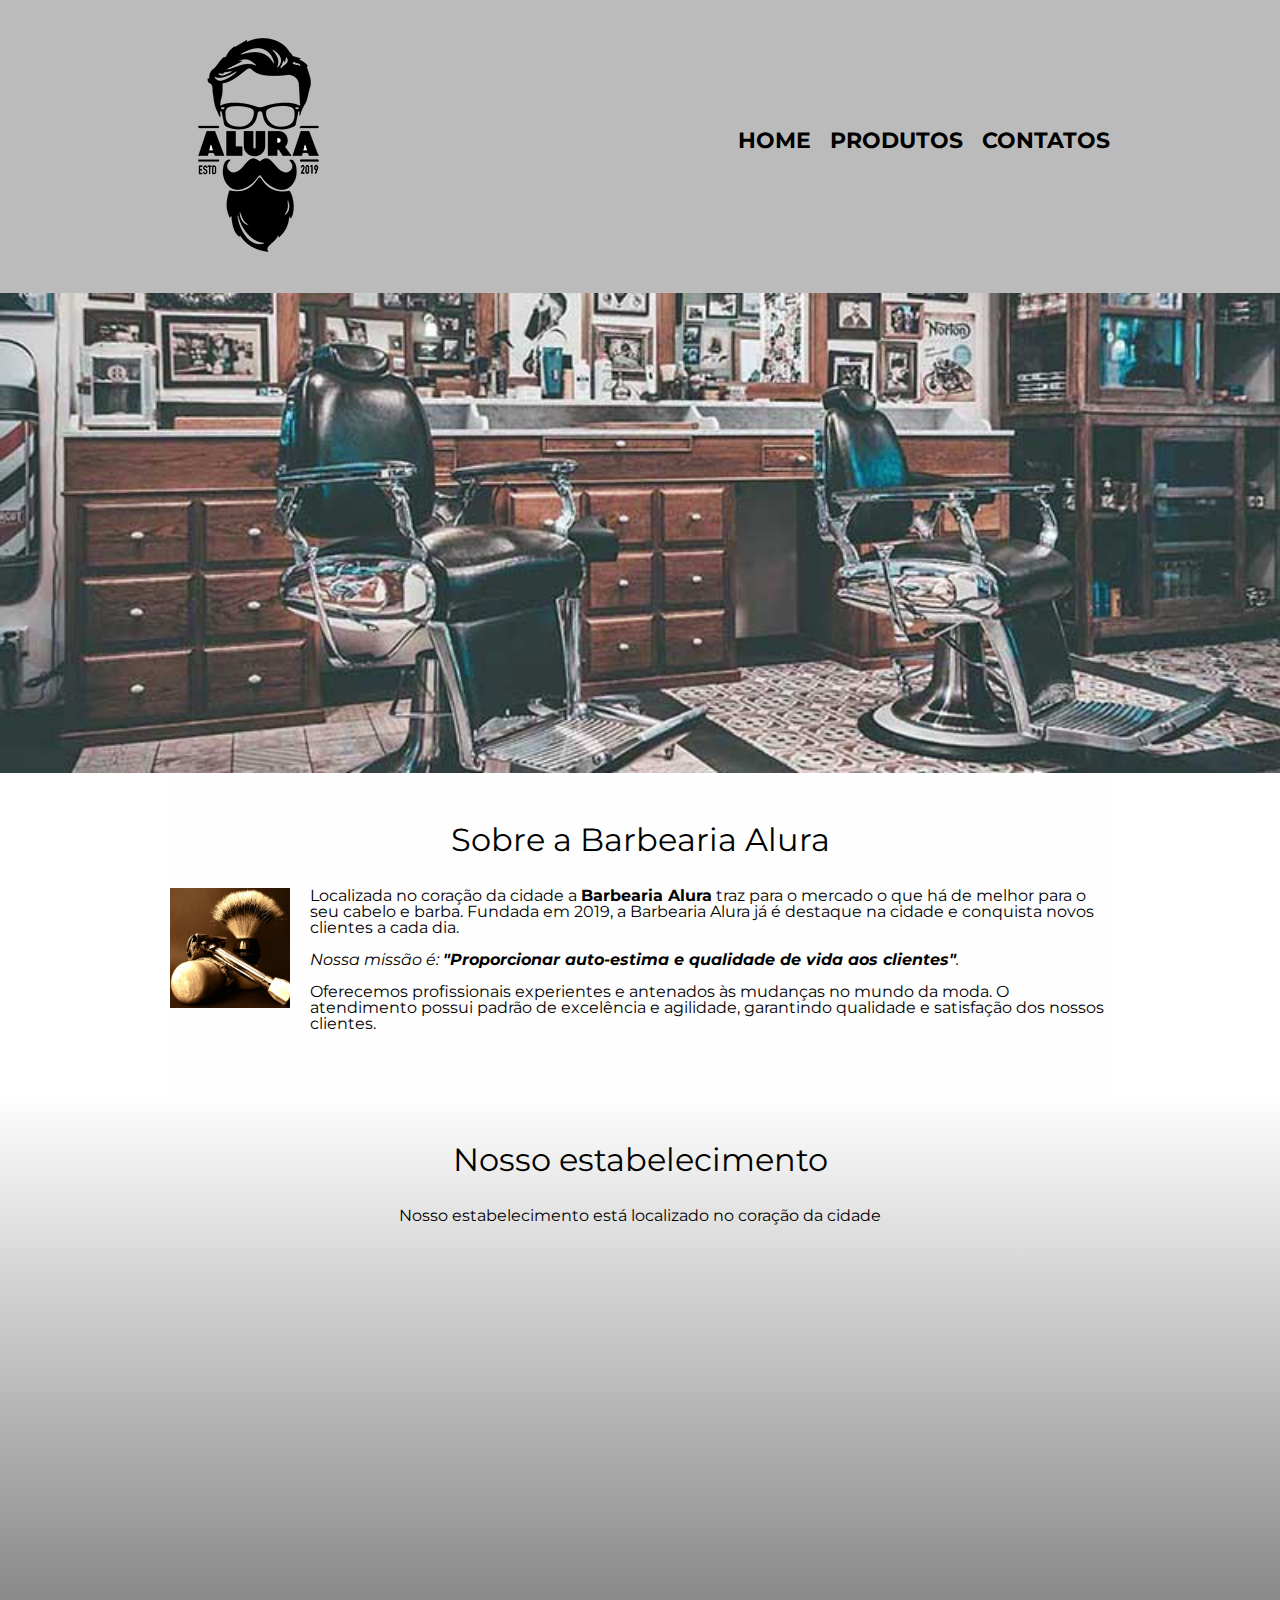
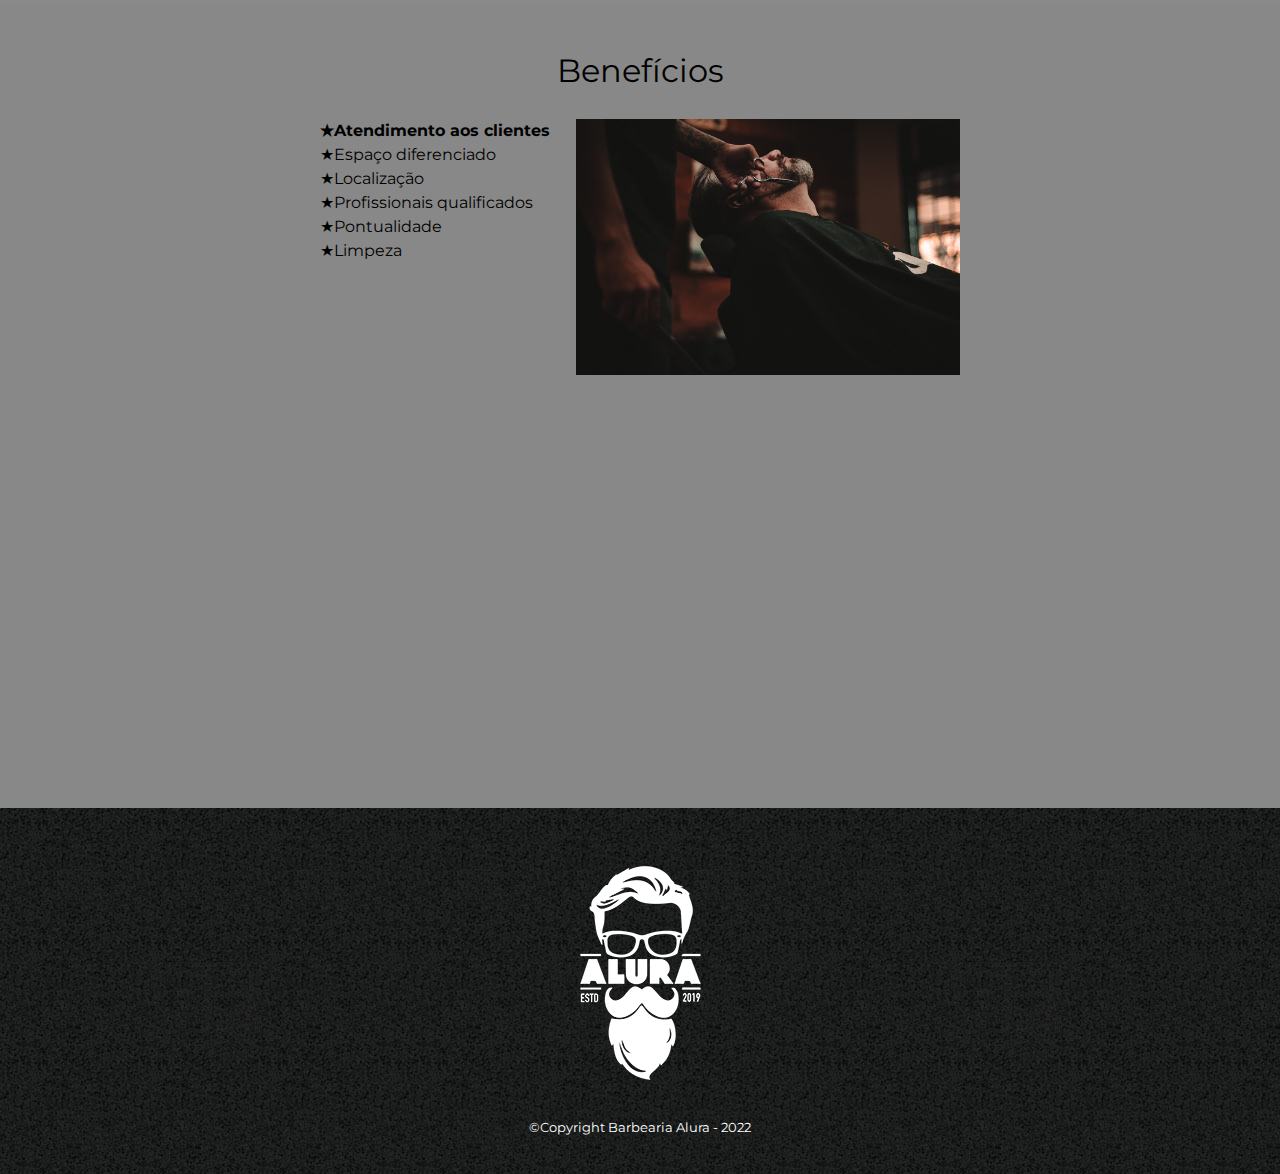
<file: barbeariaAlura/index.html>
<!DOCTYPE html>

<html lang="pt-br">
    
    <head>
        <meta charset="UTF-8">
        <meta name="viewport" content="width=devices-width">
        <title>Barbearia Alura</title>
        
        <link rel="stylesheet" href="reset.css">
        <link rel="stylesheet" href="style.css">

        <link rel="preconnect" href="https://fonts.googleapis.com">
        <link rel="preconnect" href="https://fonts.gstatic.com" crossorigin>
        <link href="https://fonts.googleapis.com/css2?family=Montserrat:wght@100&display=swap" rel="stylesheet">
    </head>

    <body>

        <header>
            <div class="caixa">
                <h1>
                    <img src="logo.png" alt="">
                </h1>
                <nav>
                    <ul>
                        <li> <a href="index.html">Home</a> </li>
                        <li> <a href="produtos.html">Produtos</a></li>
                        <li> <a href="contato.html">Contatos</a></li>
                    </ul>
                </nav>
            </div>
        </header>

        <img class="banner" src="banner.jpg" alt="">

        <main>
            <section class="principal">
                <h2 class="titulo-principal">Sobre a Barbearia Alura</h2>

                <img src="utensilios.jpg" alt="Utensilios de barbeiro" class="utensilios">

                <p>Localizada no coração da cidade a <strong>Barbearia Alura</strong> traz para o mercado o que há de melhor para o seu cabelo e barba. Fundada em 2019, a Barbearia Alura já é destaque na cidade e conquista novos clientes a cada dia.</p>
            
                <p id="missao"><em>Nossa missão é: <strong>"Proporcionar auto-estima e qualidade de vida aos clientes"</strong>.</em></p>
                <p>Oferecemos profissionais experientes e antenados às mudanças no mundo da moda. O atendimento possui padrão de excelência e agilidade, garantindo qualidade e satisfação dos nossos clientes.</p>
            </section>

            <section class="mapa">
                <h3 class="titulo-principal">Nosso estabelecimento</h3>
                <p>Nosso estabelecimento está localizado no coração da cidade</p>

                <div class="mapa-conteudo"><iframe src="https://www.google.com/maps/embed?pb=!1m16!1m12!1m3!1d117032.13067180224!2d-46.607272999999985!3d-23.559316349999996!2m3!1f0!2f0!3f0!3m2!1i1024!2i768!4f13.1!2m1!1salura%20sao%20paulo!5e0!3m2!1spt-BR!2sbr!4v1644430089251!5m2!1spt-BR!2sbr" width="100%" height="300" style="border:0;" allowfullscreen="" loading="lazy"></iframe></div>
            </section>
            
            <section class="beneficios">
                <h3 class="titulo-principal">Benefícios</h3>

                <div class="conteudo-beneficios">
                    <ul class="lista-beneficios">
                        <li class="itens">Atendimento aos clientes</li>
                        <li class="itens">Espaço diferenciado</li>
                        <li class="itens">Localização</li>
                        <li class="itens">Profissionais qualificados</li>
                        <li class="itens">Pontualidade</li>
                        <li class="itens">Limpeza</li>
                    </ul><img src="beneficios.jpg" class="imagem-beneficios">
                </div>

                <div class="video">
                    <iframe width="100%" height="315" src="https://www.youtube.com/embed/wcVVXUV0YUY" title="YouTube video player" frameborder="0" allow="accelerometer; autoplay; clipboard-write; encrypted-media; gyroscope; picture-in-picture" allowfullscreen></iframe>
                </div>

            </section>
        </main>

        <footer>
            <img src="logo-branco.png" alt="">
            <p class="copy">&copy;Copyright Barbearia Alura - 2022</p>
        </footer>

    </body>

</html>
</file>
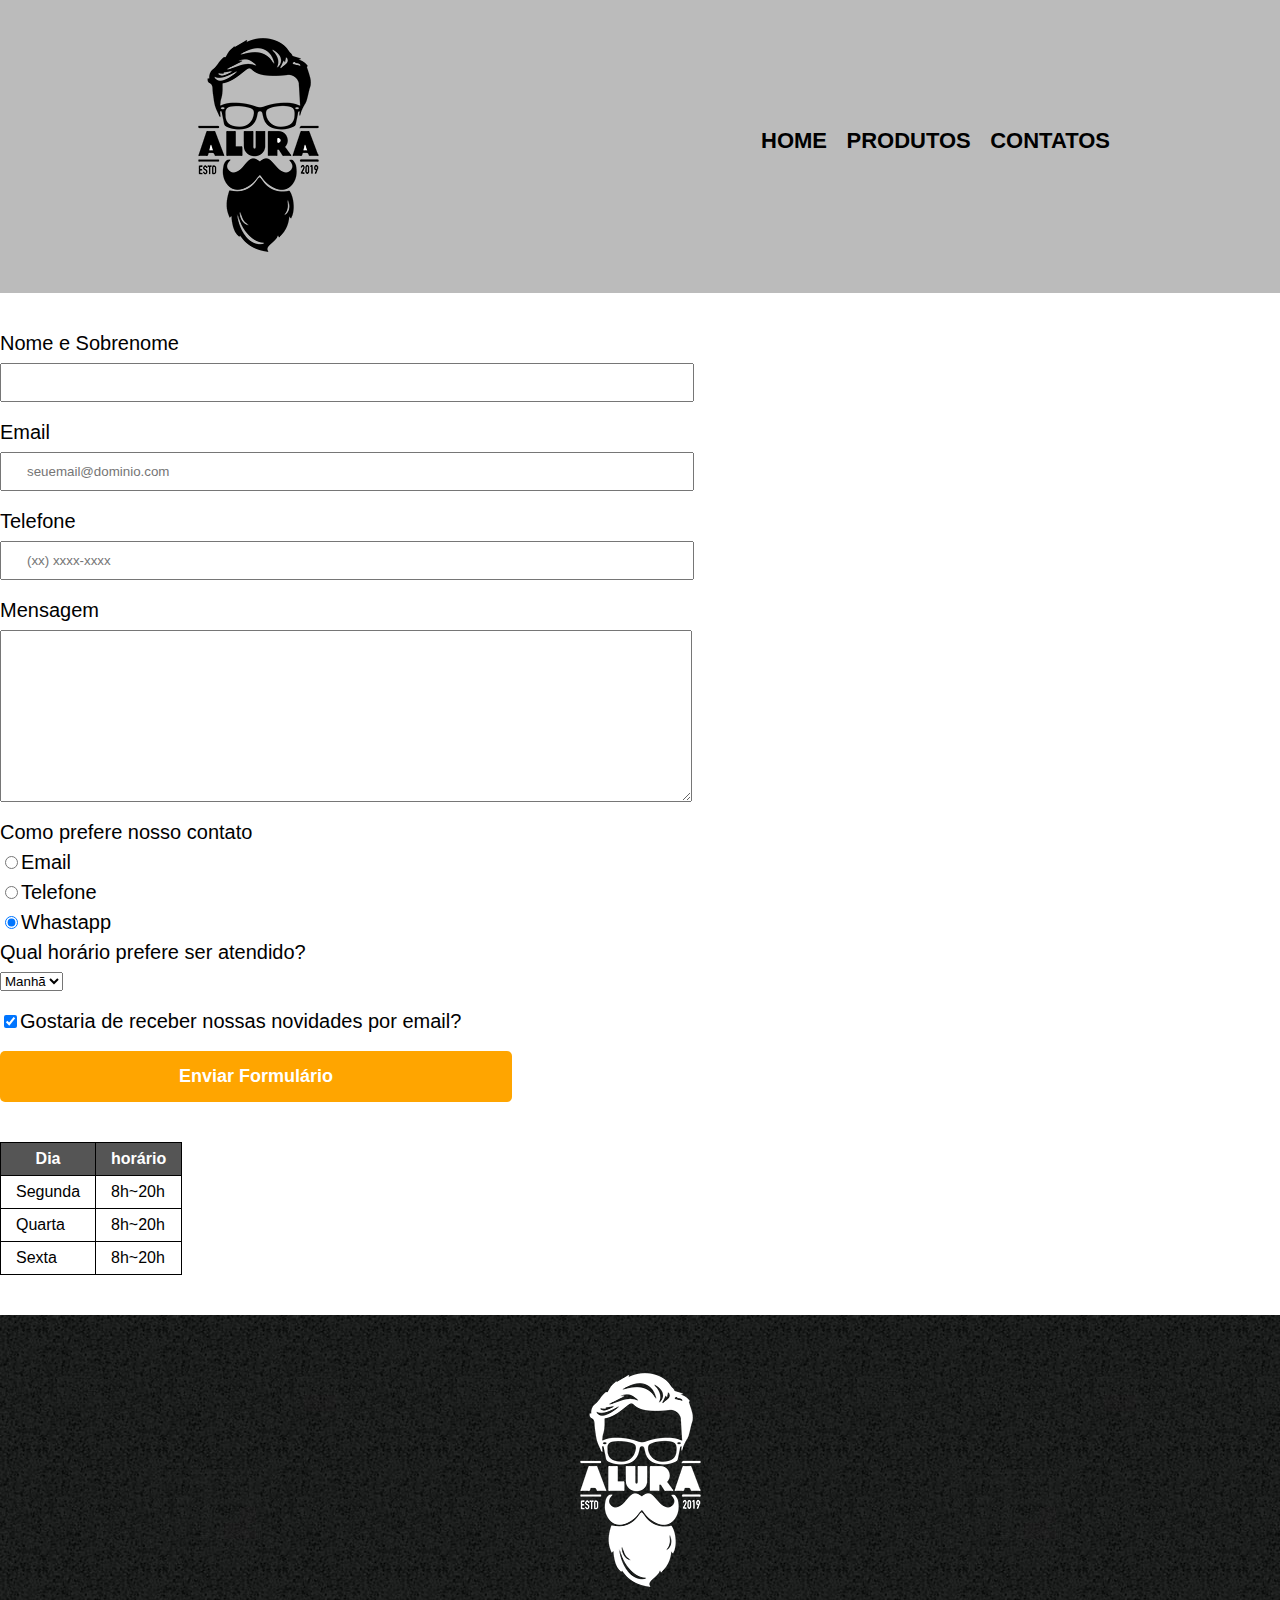
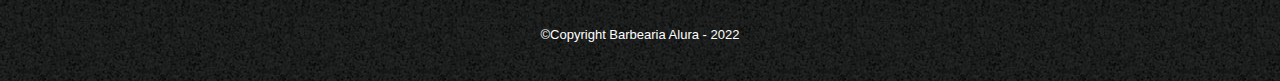
<file: barbeariaAlura/contato.html>
<!DOCTYPE html>

<html lang="pt-br">

    <head>
        
        <meta charset="UTF-8">
        <title>Contato</title>

        <link rel="stylesheet" href="reset.css">
        <link rel="stylesheet" href="style.css">

    </head>


    <body>

        <header>
            <div class="caixa">
                <h1>
                    <img src="logo.png" alt="Logo da Barbearia Alura">
                </h1>
                <nav>
                    <ul>
                        <li> <a href="index.html">Home</a> </li>
                        <li> <a href="produtos.html">Produtos</a></li>
                        <li> <a href="contato.html">Contatos</a></li>
                    </ul>
                </nav>
            </div>
        </header>

        <main>
            <form action="">
                <label for="nome-sobrenome">Nome e Sobrenome</label>
                <input type="text" id="nome-sobrenome" class="input-padrao" required >

                <label for="email"> Email</label>
                <input type="email" id="email" class="input-padrao" required placeholder="seuemail@dominio.com">

                <label for="telefone">Telefone</label>
                <input type="tel" id="telefone" class="input-padrao" required placeholder="(xx) xxxx-xxxx">
                
                <label for="mensagem">Mensagem</label>
                <textarea name="" id="mensagem" cols="30" rows="10" class="input-padrao" required></textarea>


                <fieldset>
                    <legend>Como prefere nosso contato</legend>

                    <label for="radio-email"><input type="radio" value="email" id="radio-email" name="contato">Email</label>
                    

                    <label for="radio-telefone"> <input type="radio" id="radio-telefone" name="contato">Telefone</label>
                   

                    <label for="radio-whatsapp"><input type="radio" id="radio-whatsapp" name="contato" checked>Whastapp</label>
                    
                </fieldset>

                <fieldset>
                    <legend>Qual horário prefere ser atendido?</legend>
                    <select>
                        <option>Manhã</option>
                        <option>Tarde</option>
                        <option>Noite</option>
                    </select>
                </fieldset>

                <label class="checkbox"><input type="checkbox"checked>Gostaria de receber nossas novidades por email?</label>
                
                <input type="submit" value="Enviar Formulário" class="enviar">
            </form>


            <table>

                <thead>
                    <tr>
                        <th>Dia</th>
                        <th>horário</th>
                    </tr>
                </thead>

                <tbody>
                    <tr>
                        <td>Segunda</td>
                        <td>8h~20h</td>
                    </tr>
                    <tr>
                        <td>Quarta</td>
                        <td>8h~20h</td>
                    </tr>
                    <tr>
                        <td>Sexta</td>
                        <td>8h~20h</td>
                    </tr>
                </tbody>
               
            </table>

        </main>

           


        <footer>
            <img src="logo-branco.png" alt="Logo da Barbearia Alura">
            <p class="copy">&copy;Copyright Barbearia Alura - 2022</p>
        </footer>

    </body>

</html>
</file>
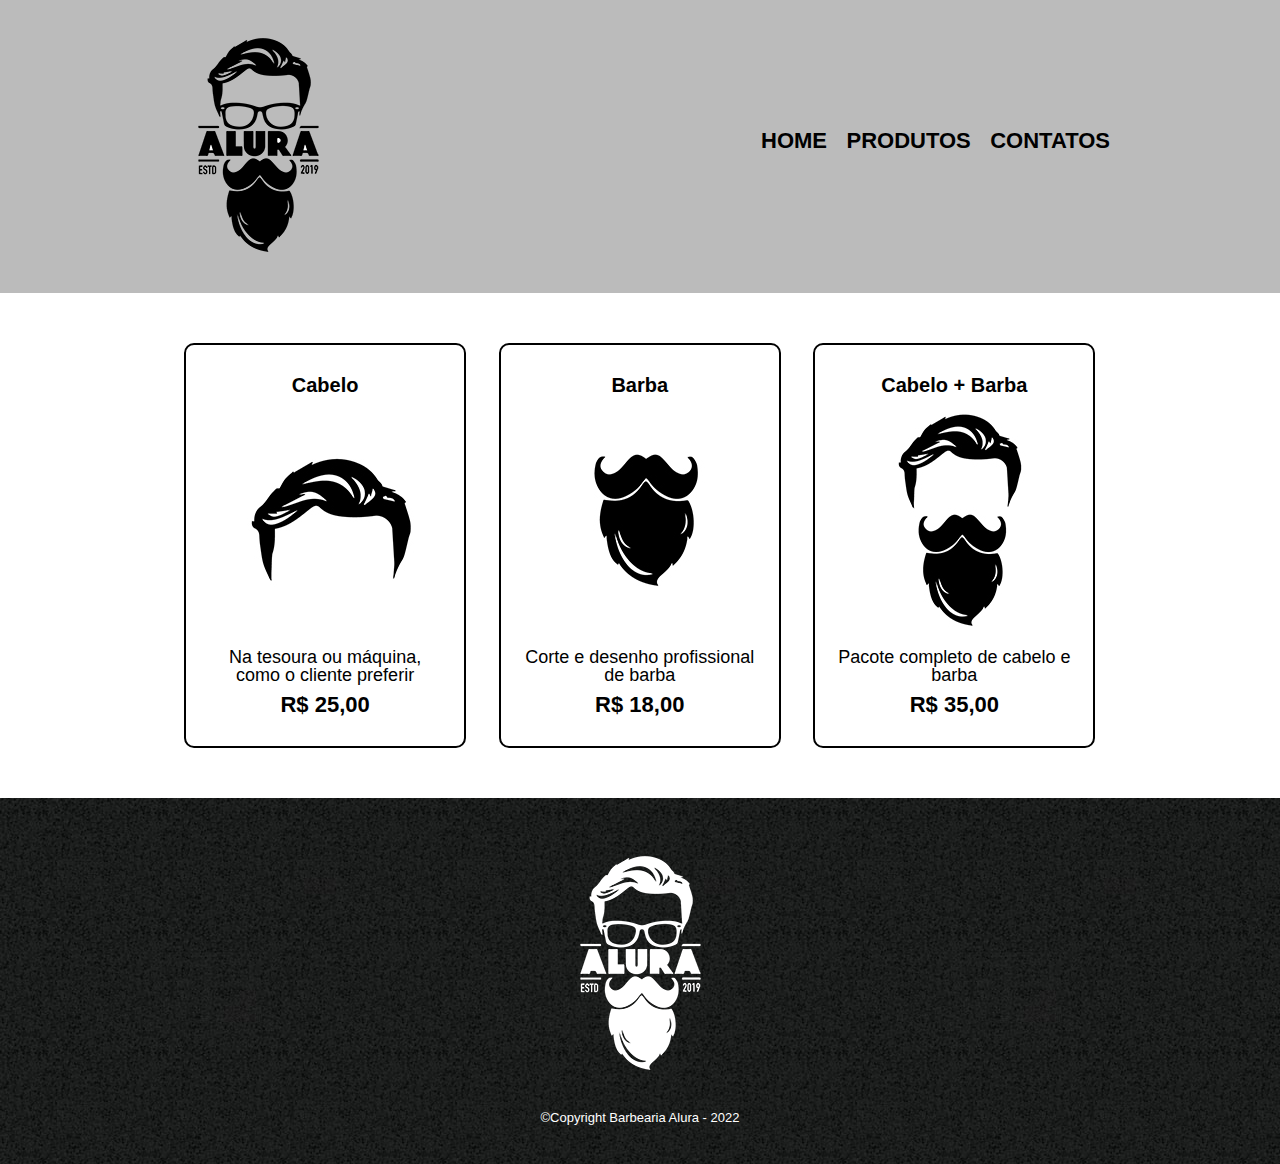
<file: barbeariaAlura/produtos.html>
<!DOCTYPE html>

<html lang="pt-br">

    <head>
        
        <meta charset="UTF-8">
        <title>Produtos</title>

        <link rel="stylesheet" href="reset.css">
        <link rel="stylesheet" href="style.css">

    </head>


    <body>

        <header>
            <div class="caixa">
                <h1>
                    <img src="logo.png" alt="">
                </h1>
                <nav>
                    <ul>
                        <li> <a href="index.html">Home</a> </li>
                        <li> <a href="produtos.html">Produtos</a></li>
                        <li> <a href="contato.html">Contatos</a></li>
                    </ul>
                </nav>
            </div>
        </header>
        
        <main>

            <ul class="produtos">
                <li>
                    <h2>Cabelo</h2>
                    <img src="cabelo.jpg" alt="">

                    <p class="produto-descricao">Na tesoura ou máquina, como o cliente preferir</p>

                    <p class="produto-preco">R$ 25,00</p>
                </li>

                <li>
                    <h2>Barba</h2>
                    <img src="barba.jpg" alt="">

                    <p class="produto-descricao">Corte e desenho profissional de barba</p>

                    <p class="produto-preco">R$ 18,00</p>
                </li>

                <li>
                    <h2>Cabelo + Barba</h2>
                    <img src="cabelo+barba.jpg" alt="">

                    <p class="produto-descricao">Pacote completo de cabelo e barba</p>

                    <p class="produto-preco">R$ 35,00</p>
                </li>


            </ul>

        </main>


        <footer>
            <img src="logo-branco.png" alt="">
            <p class="copy">&copy;Copyright Barbearia Alura - 2022</p>
        </footer>

    </body>

</html>
</file>
<file: barbeariaAlura/style.css>
body {
    font-family: 'Montserrat', sans-serif;
}

header {
    background: #bbbbbb;
    padding: 20px 0;
}

.caixa {
    position: relative;
    width: 940px;
    margin: 0 auto;
}

nav {
    position: absolute;
    top: 110px;
    right: 0;
}

nav li {
    display: inline;
    margin: 0 0 0 15px;
}

nav a {
    text-transform: uppercase;
    color: #000000;
    font-weight: bold;
    font-size: 22px;
    text-decoration: none;
}

 nav a:hover {
    color: #c78c19;
    text-decoration: underline;
}

.produtos {
    width: 940px;
    margin: 0 auto;
    padding: 50px 0;
}

.produtos li {
    display: inline-block;
    text-align: center;
    width: 30%;
    vertical-align: top;
    
    margin: 0 1.5%;
    padding: 30px 20px;
    box-sizing: border-box;

    border: 2px solid #000000;
    border-radius: 10px;
}

.produtos li:hover {
    border-color: #c78c19;
}

.produtos li:active {
    border-color: #088c19;
}

.produtos li:hover h2 {
    font-size: 34px;
}

.produtos h2 {
    font-size: 20px;
    font-weight: bold;
}

.produto-descricao {
    font-size: 18px;
}

.produto-preco {
    font-size: 22px;
    font-weight: bold;
    margin-top: 10px;
}


footer {
    text-align: center;
    background: url("bg.jpg");
    padding: 40px 0;

}

.copy {
    color: #ffffff;
    font-size: 13px;
    margin-top: 20px;
}



form {
    margin: 40px 0;
}

form label, form legend {
    display: block;
    font-size: 20px;
    margin: 0 0 10px;
}

.input-padrao {
    display: block;
    margin: 0 0 20px;
    padding: 10px 25px;
    width: 50%;
}

.checkbox {
    margin: 20px 0px;
}

.enviar {
    width: 40%;
    padding: 15px 0;
    background: orange;
    color: white;
    font-weight: bold;
    font-size: 18px;
    border: none;
    border-radius: 5px;
    transition: 1s all;
    cursor: pointer;
}

.enviar:hover {
    background: darkorange;
    transform: scale(1.2);
    
}

table {
    margin: 20px 0 40px;
}

thead {
    background: #555555;
    color: white;
    font-weight: bold;
}

td, th {
    border: 1px solid #000000;
    padding: 8px 15px ;
}

/* css da pag inicial */

.banner {
    width: 100%;
}

.titulo-principal{
    text-align: center;
    font-size: 2em;
    margin: 0 0 1em;
    clear: left;
}


.principal {
    padding: 3em 0;
    background: #fefefe;
    width: 940px;
    margin: 0 auto;
}

.principal p {
    margin: 0 0 1em;
}

.principal strong {
    font-weight: bold;
}

.principal em {
    font-style: italic;
}

.utensilios {
    width: 120px;
    float: left;
    margin: 0 20px 20px 0;
}

.mapa {
    padding: 3em 0;
    background: linear-gradient(#fefefe, #888888);
    
}

.mapa-conteudo {
    width: 940px;
    margin: 0 auto;
}

.mapa p {
    margin: 0 0 2em;
    text-align: center;
}

.beneficios {
    padding: 3em 0;
    background: #888888;
    
}

.conteudo-beneficios {
    width: 640px;
    margin: 0 auto;
}

.lista-beneficios {
    display: inline-block;
    width: 40%;
    vertical-align: top;
}

.itens {
    line-height: 1.5;
}

.itens:first-child {
    font-weight: bold;
}

.itens::before {
    content: "★";
}

.imagem-beneficios {
    width: 60%;
}

.video {
    width: 560px;
    margin: 2em auto;
}

@media (max-width: 480px){

    .caixa, .principal, .conteudo-beneficios, .mapa-conteudo, .video {
        width: auto;
    }

    h1 {
        text-align: center;
    }

    nav {
        position: static;
    }
    
    .lista-beneficios, .imagem-beneficios {
        width: 100%;
    }
}
</file>
